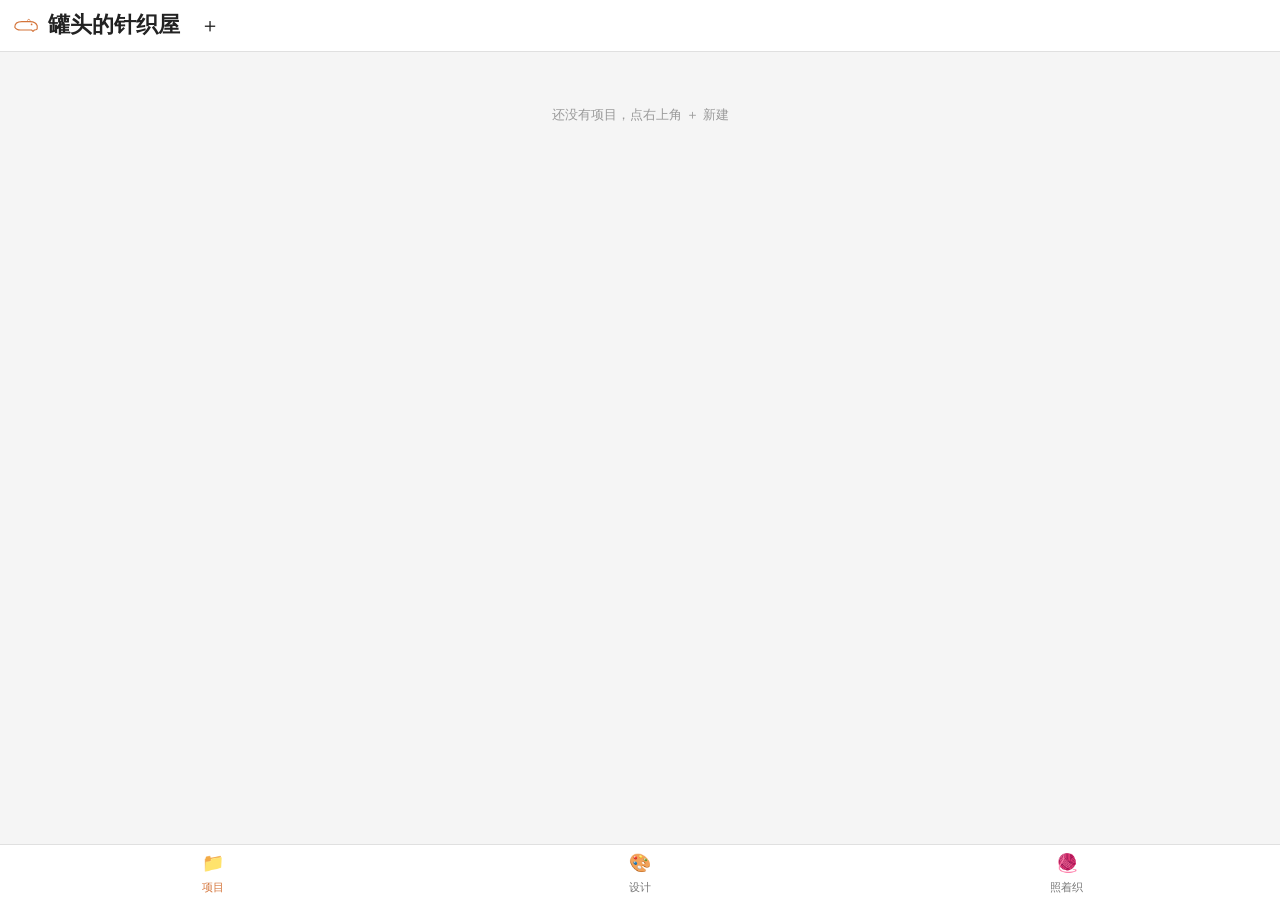
<file: index.html>
<!doctype html>
<html lang="zh-CN">
<head>
<meta charset="utf-8"/>
<meta name="viewport" content="width=device-width,initial-scale=1,maximum-scale=1,user-scalable=no,viewport-fit=cover"/>
<meta name="theme-color" content="#F5F5F5"/>
<meta name="apple-mobile-web-app-capable" content="yes"/>
<meta name="apple-mobile-web-app-status-bar-style" content="default"/>
<title>罐头的针织屋</title>
<link rel="preconnect" href="https://fonts.googleapis.com"/>
<link rel="preconnect" href="https://fonts.gstatic.com" crossorigin/>
<link href="https://fonts.googleapis.com/css2?family=Caveat:wght@500;700&family=Inter:wght@400;500;600;700&family=JetBrains+Mono:wght@400;500&display=swap" rel="stylesheet"/>
<link rel="stylesheet" href="mobile.css"/>
</head>
<body class="m">

<!-- ========== 项目列表 ========== -->
<section id="tab-project" class="tab active">
  <header class="mHeader">
    <div class="mBrand">
      <svg class="mWhale" viewBox="0 0 40 28" fill="none" stroke="currentColor" stroke-width="1.6" stroke-linecap="round" stroke-linejoin="round">
        <path d="M4 16 Q4 8 14 8 L26 8 Q34 8 36 14 L36 18 Q36 20 32 20 L30 22 L28 20 L12 20 Q6 20 4 16 Z"/>
        <circle cx="28" cy="12" r="1.2" fill="currentColor" stroke="none"/>
        <path d="M22 6 Q24 3 26 6" stroke-width="1.2"/>
      </svg>
      <span>罐头的针织屋</span>
    </div>
    <button class="mIconBtn" id="btnNewProj" aria-label="新建项目">＋</button>
  </header>
  <div class="mProjGrid" id="projGrid"></div>
</section>

<!-- ========== 设计 Tab ========== -->
<section id="tab-design" class="tab">
  <header class="mHeader">
    <button class="mIconBtn" id="btnBackToProj" aria-label="返回">‹</button>
    <div class="mTitle">
      <div class="mProjName" id="mProjName">北欧雪花</div>
      <div class="mProjSize" id="mProjSize">60 × 48</div>
    </div>
    <div class="mHeaderRight">
      <button class="mViewToggle" data-mode="both">全部</button>
      <button class="mViewToggle" data-mode="fabric">Fabric</button>
      <button class="mViewToggle" data-mode="chart">Chart</button>
    </div>
  </header>

  <div class="mFabricWrap" id="mFabricWrap"><canvas id="mFabricCv"></canvas></div>
  <div class="mChartWrap" id="mChartWrap"><canvas id="mCv"></canvas></div>

  <!-- SVG 图标工具栏（1.5px stroke outline） -->
  <div class="mToolbar" id="mToolbar">
    <button class="mTool active" data-tool="pen" aria-label="画笔">
      <svg viewBox="0 0 24 24" fill="none" stroke="currentColor" stroke-width="1.5" stroke-linecap="round" stroke-linejoin="round"><path d="M12 20h9"/><path d="M16.5 3.5a2.121 2.121 0 013 3L7 19l-4 1 1-4L16.5 3.5z"/></svg>
    </button>
    <button class="mTool" data-tool="eraser" aria-label="橡皮">
      <svg viewBox="0 0 24 24" fill="none" stroke="currentColor" stroke-width="1.5" stroke-linecap="round" stroke-linejoin="round"><path d="M20 20H7L3 16c-1-1-1-3 0-4L13 2c1-1 3-1 4 0l5 5c1 1 1 3 0 4l-8 8"/><path d="M10 20l8-8"/></svg>
    </button>
    <button class="mTool" data-tool="fill" aria-label="填充">
      <svg viewBox="0 0 24 24" fill="none" stroke="currentColor" stroke-width="1.5" stroke-linecap="round" stroke-linejoin="round"><path d="M5 3l14 14-2 2L3 5z"/><path d="M3 21h18"/><path d="M17 18l2 2"/></svg>
    </button>
    <button class="mTool" data-tool="undo" aria-label="撤销">
      <svg viewBox="0 0 24 24" fill="none" stroke="currentColor" stroke-width="1.5" stroke-linecap="round" stroke-linejoin="round"><path d="M3 7v6h6"/><path d="M21 17a9 9 0 00-15-6.7L3 13"/></svg>
    </button>
    <button class="mTool" data-tool="redo" aria-label="重做">
      <svg viewBox="0 0 24 24" fill="none" stroke="currentColor" stroke-width="1.5" stroke-linecap="round" stroke-linejoin="round"><path d="M21 7v6h-6"/><path d="M3 17a9 9 0 0115-6.7L21 13"/></svg>
    </button>
    <button class="mTool" data-tool="mirror" aria-label="对称">
      <svg viewBox="0 0 24 24" fill="none" stroke="currentColor" stroke-width="1.5" stroke-linecap="round" stroke-linejoin="round"><path d="M12 2v20"/><path d="M8 8l-4 4 4 4"/><path d="M16 8l4 4-4 4"/></svg>
    </button>
  </div>

  <!-- 下方四个面板 Tab -->
  <div class="mPanelTabs">
    <button class="mPanelTab active" data-panel="yarns">纱线</button>
    <button class="mPanelTab" data-panel="grid">尺寸</button>
    <button class="mPanelTab" data-panel="palette">调色</button>
    <button class="mPanelTab" data-panel="more">更多</button>
  </div>

  <div class="mPanelWrap">
    <!-- 纱线面板 -->
    <div class="mPanel active" id="panel-yarns">
      <div class="mPanelHead">
        <span>当前纱线 · <b id="yarnCount">0</b></span>
        <button class="mIconBtn sm" id="btnAddYarn">＋</button>
      </div>
      <div class="mYarnList" id="mYarnList"><!-- filled by JS --></div>
    </div>

    <!-- 尺寸面板 -->
    <div class="mPanel" id="panel-grid">
      <div class="mPanelHead"><span>Grid</span></div>
      <div class="mFormRow"><label>Stitches</label><div class="mStepper"><button data-setting="cols" data-delta="-1">−</button><span id="setCols">0</span><button data-setting="cols" data-delta="1">＋</button></div></div>
      <div class="mFormRow"><label>Rows</label><div class="mStepper"><button data-setting="rows" data-delta="-1">−</button><span id="setRows">0</span><button data-setting="rows" data-delta="1">＋</button></div></div>
      <div class="mFormRow"><label>Repeat W</label><div class="mStepper"><button data-setting="rpw" data-delta="-1">−</button><span id="setRpw">1</span><button data-setting="rpw" data-delta="1">＋</button></div></div>
      <div class="mFormRow"><label>Repeat H</label><div class="mStepper"><button data-setting="rph" data-delta="-1">−</button><span id="setRph">1</span><button data-setting="rph" data-delta="1">＋</button></div></div>
      <div class="mFormRow"><label>Knitting</label>
        <select id="setKnit"><option value="flat">Flat (圈织)</option><option value="round">Round (片织)</option></select>
      </div>
      <div class="mPanelHead"><span>Gauge · 每 10cm</span></div>
      <div class="mFormRow"><label>Stitches</label><div class="mStepper"><button data-setting="gsts" data-delta="-1">−</button><span id="setGsts">29</span><button data-setting="gsts" data-delta="1">＋</button></div></div>
      <div class="mFormRow"><label>Rows</label><div class="mStepper"><button data-setting="grows" data-delta="-1">−</button><span id="setGrows">21</span><button data-setting="grows" data-delta="1">＋</button></div></div>
    </div>

    <!-- 调色面板 -->
    <div class="mPanel" id="panel-palette">
      <div class="mPanelHead"><span>Color Palette</span></div>
      <div class="mPalGrid" id="mPalGrid"><!-- filled by JS --></div>
      <button class="mBtnFull" id="btnAddColor">＋ 添加颜色 (hex)</button>
    </div>

    <!-- 更多面板 -->
    <div class="mPanel" id="panel-more">
      <button class="mBtnFull" id="btnExport">导出图表 (A4 Sheet)</button>
      <button class="mBtnFull" id="btnExportFabric">导出 Fabric 大图</button>
      <button class="mBtnFull" id="btnExportProj">导出工程 (.knitproj.json)</button>
      <button class="mBtnFull" id="btnPrint">打印 / PDF</button>
      <button class="mBtnFull" id="btnSave">保存到 IndexedDB</button>
      <div class="mAbout">罐头的针织屋 v0.3<br/><small>原生 HTML · Canvas · IndexedDB · 复用电脑端导出引擎</small></div>
    </div>
  </div>
</section>

<!-- ========== 照着织 Tab ========== -->
<section id="tab-knit" class="tab">
  <header class="mHeader">
    <button class="mIconBtn" id="btnKnitBack" aria-label="返回">‹</button>
    <div class="mTitle">
      <div class="mProjName" id="mKnitProjName">北欧雪花</div>
      <div class="mProjSize" id="mKnitRow">Row 27 / 48</div>
    </div>
    <div class="mHeaderRight">
      <button class="mIconBtn" id="btnKnitFlip" aria-label="正反面">⇋</button>
    </div>
  </header>
  <div class="mKnitRowHead" id="mKnitRowHead"></div>
  <div class="mKnitRowCvWrap"><canvas id="mKnitRowCv"></canvas></div>
  <div class="mKnitProg">
    <div class="mKnitProgBar"><div class="mKnitProgFill" id="mProgFill"></div></div>
    <div class="mKnitProgTxt" id="mProgTxt">15 / 48 行 · 31%</div>
  </div>
  <div class="mKnitBtns">
    <button class="mBigBtn" id="btnPrevRow">◀ 上一行</button>
    <button class="mBigBtn primary" id="btnNextRow">下一行 ▶</button>
  </div>
  <div class="mKnitMiniCvWrap"><canvas id="mKnitMiniCv"></canvas></div>
</section>

<!-- ========== 底部 Tab ========== -->
<nav class="mTabBar">
  <button class="mTab active" data-tab="project"><span class="mTabIcon">📁</span><span>项目</span></button>
  <button class="mTab" data-tab="design"><span class="mTabIcon">🎨</span><span>设计</span></button>
  <button class="mTab" data-tab="knit"><span class="mTabIcon">🧶</span><span>照着织</span></button>
</nav>

<!-- 12 个共享模块 -->
<script src="js/i18n.js"></script>
<script src="js/db.js"></script>
<script src="js/chart.js"></script>
<script src="js/texture.js"></script>
<script src="js/preview.js"></script>
<script src="js/garment.js"></script>
<script src="js/stitch.js"></script>
<script src="js/canvas.js"></script>
<script src="js/rules.js"></script>
<script src="js/generators.js"></script>
<script src="js/patterns.js"></script>
<script src="js/yarns.js"></script>
<script src="js/io.js"></script>

<script src="mobile.js"></script>
</body>
</html>
</file>
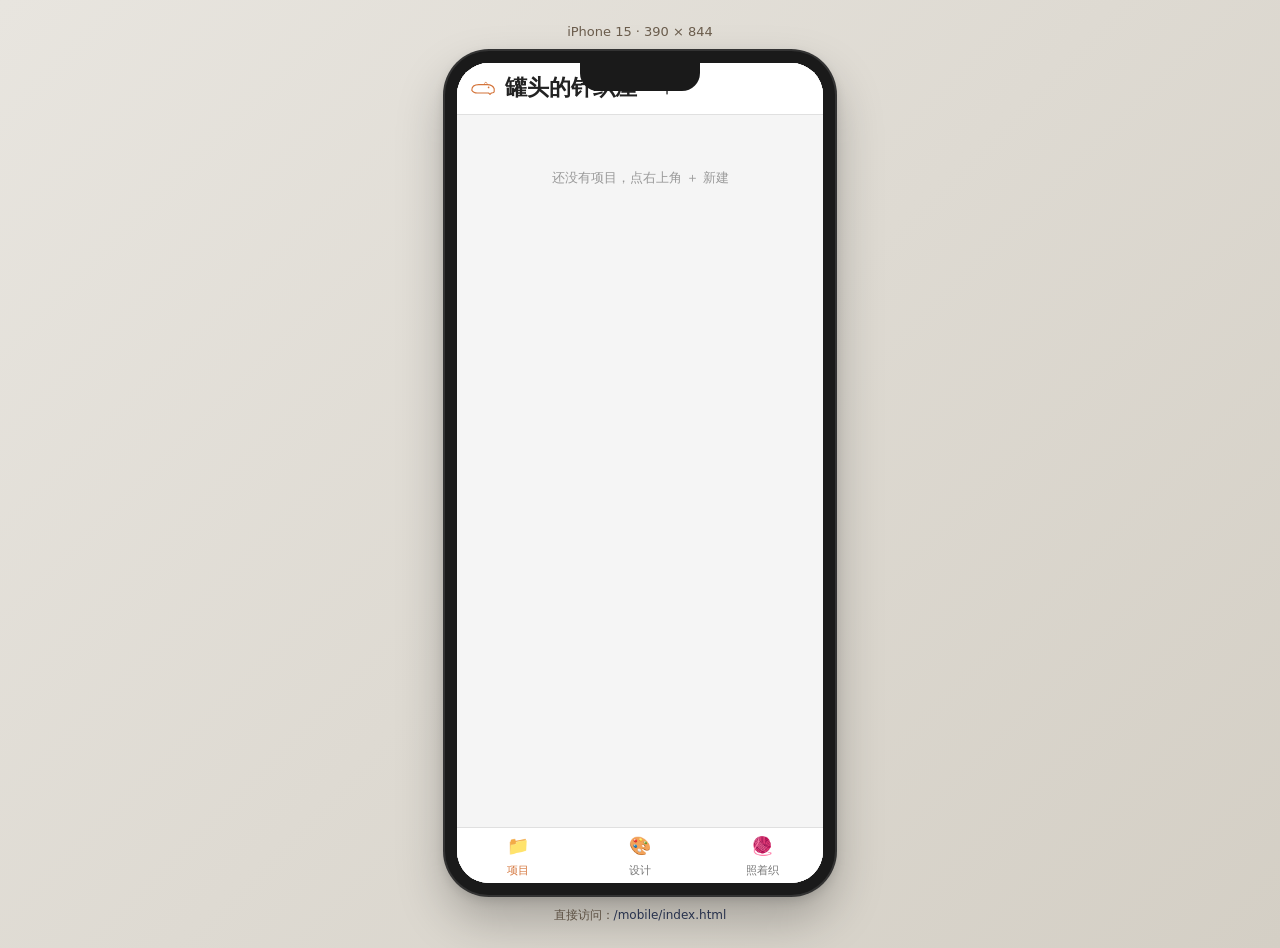
<file: preview.html>
<!doctype html>
<html lang="zh-CN">
<head>
<meta charset="utf-8"/>
<title>移动端预览</title>
<style>
  * { box-sizing: border-box; margin: 0; padding: 0; }
  body {
    min-height: 100dvh;
    background: linear-gradient(135deg, #e8e5df 0%, #d4cfc5 100%);
    font-family: Inter, system-ui, -apple-system, sans-serif;
    display: flex;
    flex-direction: column;
    align-items: center;
    padding: 24px 16px;
    gap: 12px;
  }
  .device-label {
    font-size: 13px;
    color: #6b5d4d;
    font-weight: 500;
  }
  .device-frame {
    width: 390px;
    height: 844px;
    background: #1a1a1a;
    border-radius: 44px;
    padding: 12px;
    box-shadow:
      0 0 0 2px #333,
      0 24px 48px rgba(0,0,0,0.25),
      0 4px 12px rgba(0,0,0,0.15);
    position: relative;
  }
  .device-notch {
    position: absolute;
    top: 12px; left: 50%;
    transform: translateX(-50%);
    width: 120px; height: 28px;
    background: #1a1a1a;
    border-radius: 0 0 18px 18px;
    z-index: 10;
  }
  .device-screen {
    width: 100%; height: 100%;
    border-radius: 32px;
    overflow: hidden;
    background: #fff;
  }
  .device-screen iframe {
    width: 100%; height: 100%;
    border: 0;
  }
  .open-direct {
    font-size: 12px;
    color: #6b5d4d;
  }
  .open-direct a { color: #2E3A5A; text-decoration: none; font-weight: 500; }
  .open-direct a:hover { text-decoration: underline; }
</style>
</head>
<body>
  <div class="device-label">iPhone 15 · 390 × 844</div>
  <div class="device-frame">
    <div class="device-notch"></div>
    <div class="device-screen">
      <iframe src="index.html" allow="pointer-lock"></iframe>
    </div>
  </div>
  <div class="open-direct">直接访问：<a href="index.html" target="_blank">/mobile/index.html</a></div>
</body>
</html>
</file>
<file: mobile.css>
/* ============================================================
   罐头的针织屋 · 移动端 v0.2
   colorwork.studio 风格：中性灰底 + 冷调书纸 fabric + 铁锈橙
   Caveat 手写风标题 + 简笔鲸鱼 SVG
   ============================================================ */
:root{
  --bg:#F5F5F5;
  --surface:#FFFFFF;
  --ink:#222222;
  --ink-muted:#787878;
  --line:#E0E0E0;
  --line-soft:#EEEEEE;
  --accent:#D4743A;
  --accent-soft:rgba(212,116,58,.12);
  --fabric:#EDE8F3;
  --grid:rgba(120,120,120,.22);
  --grid-major:rgba(80,80,80,.35);
  --grid-sym:rgba(212,116,58,.55);
  --header-h:52px;
  --toolbar-h:44px;
  --panel-tabs-h:40px;
  --tabbar-h:56px;
}

*{box-sizing:border-box}
html,body{margin:0;padding:0;height:100%;background:var(--bg);color:var(--ink);
  font-family:"Inter",system-ui,-apple-system,"PingFang SC","Noto Sans CJK SC",sans-serif;
  font-size:15px;line-height:1.55;-webkit-tap-highlight-color:transparent;overscroll-behavior:none}
body.m{padding-bottom:var(--tabbar-h)}
canvas{display:block}
button{font:inherit;color:inherit;background:none;border:none;cursor:pointer}
select{font:inherit}

/* ========== 顶栏 ========== */
.mHeader{
  height:var(--header-h);padding:0 12px;
  display:flex;align-items:center;gap:10px;
  background:var(--surface);border-bottom:1px solid var(--line);
  position:sticky;top:0;z-index:10
}
.mBrand{display:flex;align-items:center;gap:8px}
.mBrand span{font-family:"Caveat",cursive;font-weight:700;font-size:22px;color:var(--ink)}
.mWhale{width:28px;height:auto;color:var(--accent)}
.mTitle{flex:1;min-width:0}
.mProjName{font-weight:600;font-size:15px;white-space:nowrap;overflow:hidden;text-overflow:ellipsis}
.mProjSize{font-size:11px;color:var(--ink-muted)}
.mHeaderRight{display:flex;align-items:center;gap:4px}
.mIconBtn{
  width:40px;height:40px;border-radius:10px;
  display:flex;align-items:center;justify-content:center;
  font-size:20px;color:var(--ink);
  transition:background .12s;
}
.mIconBtn:active{background:var(--accent-soft);color:var(--accent)}
.mIconBtn.sm{width:28px;height:28px;font-size:16px;border-radius:6px}
.mViewToggle{
  height:30px;padding:0 10px;border-radius:8px;
  font-size:13px;color:var(--ink-muted);
}
.mViewToggle.active{background:var(--accent-soft);color:var(--accent);font-weight:600}

/* ========== Tab 切换 ========== */
.tab{display:none;min-height:calc(100vh - var(--tabbar-h));flex-direction:column}
.tab.active{display:flex}

/* ========== 项目列表 ========== */
.mProjGrid{
  flex:1;padding:12px;display:grid;grid-template-columns:repeat(2,1fr);gap:12px;align-content:start;
}
.mProjCard{
  background:var(--surface);border:1px solid var(--line);border-radius:14px;overflow:hidden;
  transition:transform .08s;
}
.mProjCard:active{transform:scale(.98)}
.mProjThumb{aspect-ratio:1;background:#F8F6FB;display:flex;align-items:center;justify-content:center}
.mProjThumb canvas{width:100%;height:100%;object-fit:contain}
.mProjMeta{padding:10px}
.mProjMeta h3{margin:0 0 2px;font-size:14px;font-weight:600}
.mProjMeta p{margin:0;font-size:12px;color:var(--ink-muted)}

/* ========== 设计 Tab：Fabric + Chart ========== */
#tab-design{height:calc(100vh - var(--tabbar-h))}
.mFabricWrap{
  flex-basis:18%;min-height:80px;background:var(--fabric);
  border-bottom:1px solid var(--line);
  display:flex;align-items:center;justify-content:center;overflow:hidden;
}
.mFabricWrap canvas{max-width:100%;max-height:100%;image-rendering:pixelated}
#tab-design.mode-fabric .mFabricWrap{flex-basis:100%;border-bottom:none}
#tab-design.mode-fabric .mChartWrap{display:none}
#tab-design.mode-chart .mFabricWrap{display:none}
#tab-design.mode-chart .mChartWrap{flex-basis:100%}
.mChartWrap{
  flex:2;min-height:160px;background:#FBFAF7;
  display:flex;align-items:center;justify-content:center;overflow:hidden;
  touch-action:none;
}
.mChartWrap canvas{max-width:100%;max-height:100%}

/* ========== SVG 图标工具栏 ========== */
.mToolbar{
  display:flex;align-items:center;gap:4px;height:var(--toolbar-h);
  padding:0 8px;background:var(--surface);border-bottom:1px solid var(--line);
}
.mTool{
  width:36px;height:36px;border-radius:8px;
  display:flex;align-items:center;justify-content:center;
  color:#555;transition:background .12s,color .12s;
}
.mTool svg{width:22px;height:22px}
.mTool.active{background:var(--accent-soft);color:var(--accent)}
.mTool:active{background:#F0EBE4}

/* ========== 下方面板 Tab ========== */
.mPanelTabs{
  display:flex;height:var(--panel-tabs-h);
  background:var(--surface);border-bottom:1px solid var(--line);
}
.mPanelTab{
  flex:1;font-size:13px;color:var(--ink-muted);
  border-bottom:2px solid transparent;
  transition:color .12s,border-color .12s;
}
.mPanelTab.active{color:var(--accent);border-bottom-color:var(--accent);font-weight:600}

.mPanelWrap{flex:1;max-height:180px;overflow-y:auto;background:var(--surface)}
.mPanel{display:none;padding:12px 14px}
.mPanel.active{display:block}
.mPanelHead{
  font-size:11px;font-weight:600;color:var(--ink-muted);letter-spacing:.06em;
  text-transform:uppercase;margin:8px 0 8px;display:flex;align-items:center;justify-content:space-between;
}
.mPanelHead b{color:var(--ink);font-weight:600;font-size:14px;text-transform:none;letter-spacing:normal}

/* ========== 纱线列表 ========== */
.mYarnList{display:flex;flex-direction:column;gap:8px}
.mYarnItem{
  display:flex;align-items:center;gap:10px;
  padding:10px;border:1px solid var(--line);border-radius:10px;
  transition:border-color .12s;
}
.mYarnItem.active{border-color:var(--accent);background:var(--accent-soft)}
.mYarnSwatch{
  width:36px;height:36px;border-radius:8px;border:1px solid var(--line);
  flex-shrink:0;
}
.mYarnInfo{flex:1;min-width:0}
.mYarnInfo .mYarnName{font-size:13px;font-weight:500}
.mYarnInfo .mYarnMeta{font-size:11px;color:var(--ink-muted);font-family:"JetBrains Mono",monospace}
.mYarnDel{
  width:26px;height:26px;border-radius:6px;color:var(--ink-muted);
  font-size:16px;
}
.mYarnDel:active{background:#FBE8E4;color:#C1442B}

/* ========== 尺寸面板 ========== */
.mFormRow{
  display:flex;align-items:center;justify-content:space-between;
  padding:8px 0;border-bottom:1px solid var(--line-soft);
}
.mFormRow label{font-size:14px;color:var(--ink)}
.mFormRow select{
  height:30px;padding:0 8px;border:1px solid var(--line);border-radius:6px;
  background:var(--surface);font-size:13px;
}
.mStepper{display:flex;align-items:center;gap:8px}
.mStepper button{
  width:28px;height:28px;border-radius:6px;border:1px solid var(--line);
  background:var(--surface);font-size:16px;color:var(--ink);
  display:flex;align-items:center;justify-content:center;
}
.mStepper button:active{background:var(--accent-soft);border-color:var(--accent);color:var(--accent)}
.mStepper span{
  min-width:36px;text-align:center;font-family:"JetBrains Mono",monospace;font-size:14px;
}

/* ========== 调色板 ========== */
.mPalGrid{
  display:grid;grid-template-columns:repeat(6,1fr);gap:8px;margin-bottom:12px;
}
.mPalSwatch{
  aspect-ratio:1;border-radius:8px;border:1px solid var(--line);
  transition:transform .1s;position:relative;
}
.mPalSwatch.active{box-shadow:0 0 0 2px var(--accent)}
.mPalSwatch:active{transform:scale(.94)}
.mPalSwatch .idx{
  position:absolute;bottom:2px;right:3px;font-size:9px;color:#fff;
  text-shadow:0 1px 2px rgba(0,0,0,.5);font-family:"JetBrains Mono",monospace;
}

/* ========== 按钮 ========== */
.mBtnFull{
  width:100%;height:40px;border:1px solid var(--line);border-radius:10px;
  font-size:14px;color:var(--ink);background:var(--surface);
  margin-bottom:8px;
}
.mBtnFull:active{background:var(--accent-soft);color:var(--accent);border-color:var(--accent)}
.mBigBtn{
  flex:1;height:52px;border-radius:14px;font-size:16px;font-weight:600;
  border:1px solid var(--line);background:var(--surface);
}
.mBigBtn:active{background:#F0EBE4}
.mBigBtn.primary{background:var(--accent);color:#fff;border-color:var(--accent)}
.mBigBtn.primary:active{background:#B8622E}
.mAbout{text-align:center;color:var(--ink-muted);font-size:12px;margin-top:16px;line-height:1.8}

/* ========== 照着织 ========== */
#tab-knit{justify-content:flex-start}
.mKnitRowHead{
  padding:16px;text-align:center;font-family:"Caveat",cursive;font-size:22px;color:var(--accent);
  background:var(--surface);border-bottom:1px solid var(--line);
}
.mKnitRowCvWrap{
  flex:1;min-height:140px;background:var(--fabric);
  display:flex;align-items:center;justify-content:center;overflow-x:auto;
  overflow-y:hidden;padding:10px 0;
}
.mKnitRowCvWrap canvas{height:100%;image-rendering:pixelated}
.mKnitProg{padding:10px 16px;background:var(--surface)}
.mKnitProgBar{height:6px;background:#E8E4E0;border-radius:3px;overflow:hidden}
.mKnitProgFill{height:100%;background:var(--accent);width:0%;transition:width .2s}
.mKnitProgTxt{font-size:11px;color:var(--ink-muted);text-align:right;margin-top:4px}
.mKnitBtns{display:flex;gap:12px;padding:12px 16px;background:var(--surface);border-bottom:1px solid var(--line)}
.mKnitMiniCvWrap{
  height:90px;background:var(--fabric);border-bottom:1px solid var(--line);
  display:flex;align-items:center;justify-content:center;overflow:hidden;
}
.mKnitMiniCvWrap canvas{max-width:100%;max-height:100%;image-rendering:pixelated}

/* ========== 底部 Tab ========== */
.mTabBar{
  position:fixed;bottom:0;left:0;right:0;height:var(--tabbar-h);
  display:flex;background:var(--surface);border-top:1px solid var(--line);
  padding-bottom:env(safe-area-inset-bottom);
  z-index:50;
}
.mTab{
  flex:1;display:flex;flex-direction:column;align-items:center;justify-content:center;gap:2px;
  font-size:11px;color:var(--ink-muted);
  transition:color .15s;
}
.mTab.active{color:var(--accent)}
.mTabIcon{font-size:18px}

/* ========== Modal ========== */
.mModal{
  position:fixed;inset:0;background:rgba(0,0,0,.45);z-index:200;
  display:flex;align-items:flex-end;justify-content:center;
  animation:fade .15s;
}
@keyframes fade{from{opacity:0}to{opacity:1}}
.mModalSheet{
  background:var(--surface);border-radius:20px 20px 0 0;
  width:100%;max-width:560px;max-height:85vh;overflow:hidden;
  display:flex;flex-direction:column;
  animation:slideUp .2s cubic-bezier(.2,.9,.3,1);
}
@keyframes slideUp{from{transform:translateY(100%)}to{transform:translateY(0)}}
.mModalHead{
  padding:14px 16px;border-bottom:1px solid var(--line);
  display:flex;align-items:center;justify-content:space-between;
}
.mModalHead h3{margin:0;font-size:16px;font-weight:600}
.mModalBody{flex:1;overflow-y:auto;padding:12px 14px}
.mModalFoot{padding:10px 14px;border-top:1px solid var(--line);display:flex;gap:8px}
.mModalFoot button{flex:1;height:40px;border-radius:10px;font-size:14px;border:1px solid var(--line);background:var(--surface)}
.mModalFoot button.primary{background:var(--accent);color:#fff;border-color:var(--accent)}
.mModalFoot button:active{background:#F0EBE4}
.mModalFoot button.primary:active{background:#B8622E}

/* 纱线选择器内部 */
.mYarnPickerSearch{
  width:100%;height:38px;padding:0 12px;border:1px solid var(--line);border-radius:8px;
  background:#FBF9F7;font-size:14px;margin-bottom:10px;
}
.mYarnPickerList{display:flex;flex-direction:column;gap:6px}
.mYarnPickerItem{
  display:flex;align-items:center;gap:10px;padding:8px;border:1px solid var(--line);border-radius:8px;
  font-size:13px;
}
.mYarnPickerItem:active{background:var(--accent-soft);border-color:var(--accent)}
.mYarnPickerItem .swatch{width:28px;height:28px;border-radius:6px;border:1px solid var(--line);flex-shrink:0}
.mYarnPickerItem .info{flex:1;min-width:0}
.mYarnPickerItem .brand{font-size:11px;color:var(--ink-muted)}

/* 滚动条（桌面调试可见） */
.mPanelWrap::-webkit-scrollbar,.mModalBody::-webkit-scrollbar{width:6px}
.mPanelWrap::-webkit-scrollbar-thumb,.mModalBody::-webkit-scrollbar-thumb{background:#DDD;border-radius:3px}
</file>
